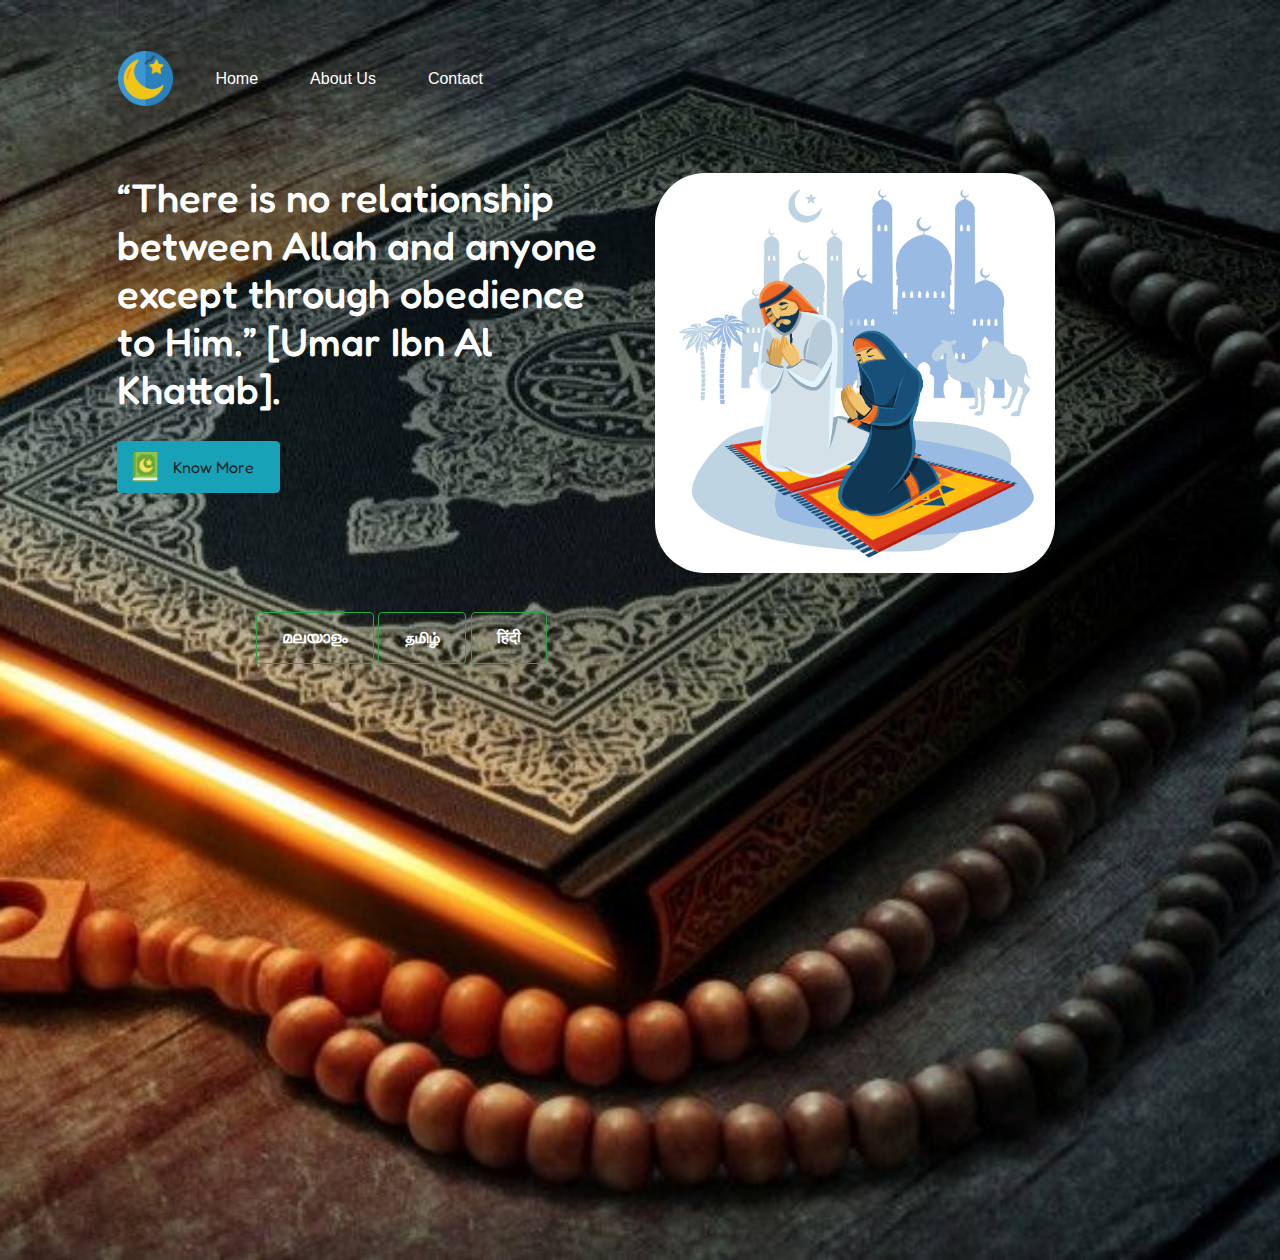
<file: index.html>
<!DOCTYPE html>
<html lang="en">
<head>
    <meta charset="UTF-8">
    <meta name="viewport" content="width=device-width, initial-scale=1.0">
    <title>My Path</title>
    <link rel="stylesheet" href="css/style.css">

    <link href="https://fonts.googleapis.com/css2?family=Fredoka+One&display=swap" rel="stylesheet">
    <link rel="icon" href="css/mosque.png">

    <link rel="stylesheet" href="https://stackpath.bootstrapcdn.com/bootstrap/4.5.2/css/bootstrap.min.css" integrity="sha384-JcKb8q3iqJ61gNV9KGb8thSsNjpSL0n8PARn9HuZOnIxN0hoP+VmmDGMN5t9UJ0Z" crossorigin="anonymous">
    <script src="https://code.jquery.com/jquery-3.5.1.slim.min.js" integrity="sha384-DfXdz2htPH0lsSSs5nCTpuj/zy4C+OGpamoFVy38MVBnE+IbbVYUew+OrCXaRkfj" crossorigin="anonymous"></script>
    <script src="https://cdn.jsdelivr.net/npm/popper.js@1.16.1/dist/umd/popper.min.js" integrity="sha384-9/reFTGAW83EW2RDu2S0VKaIzap3H66lZH81PoYlFhbGU+6BZp6G7niu735Sk7lN" crossorigin="anonymous"></script>
    <script src="https://stackpath.bootstrapcdn.com/bootstrap/4.5.2/js/bootstrap.min.js" integrity="sha384-B4gt1jrGC7Jh4AgTPSdUtOBvfO8shuf57BaghqFfPlYxofvL8/KUEfYiJOMMV+rV" crossorigin="anonymous"></script>
</head>
<body>
  <div class="qqq">
    <nav class="navbar navbar-expand navbar-light  bg-link">
        <a class="navbar-brand button" href="index.html"><img src="css/tdg.png" alt="islamic" width="55" height="55" alt="" loading="lazy"></a>
        <button class="navbar-toggler" type="button" data-toggle="collapse" data-target="#navbarSupportedContent" aria-controls="navbarSupportedContent" aria-expanded="false" aria-label="Toggle navigation">
          <span class="navbar-toggler-icon"></span>
        </button>
      
        <div class="collapse navbar-collapse" id="navbarSupportedContent">
          <ul class="navbar-nav mr-auto "  >
            <li class="nav-item active">
              <a class="nav-link" href="https://joinmy.site/profile.php?ref=QD4DOJ.html" style="color: #fff;">Home <span class="sr-only">(current)</span></a>
            </li>
            <li class="nav-item active">
                <a class="nav-link" href="https://joinmy.site/profile.php?ref=P1ZXXQ.html" style="color: #fff;">About Us <span class="sr-only">(current)</span></a>
              </li>
              <li class="nav-item active">
                <a class="nav-link" href="https://joinmy.site/profile.php?ref=H7UFO7.html" style="color: #fff;">Contact <span class="sr-only">(current)</span></a>
              </li>
          </ul>
        </div>
    </nav>
    <div class="container">
        <div class="row">
          <div class="col-xl">
            <H1>“There is no relationship between Allah and anyone except through obedience to Him.” [Umar Ibn Al Khattab].</H1>
            <button type="button" class="btn btn-info " ><img src="css/quran.png" alt="quran" width="30" height="30" alt="" loading="lazy" ><a class="btn" href="https://joinmy.site/profile.php?ref=H7UFO7.html"> Know More</a></button>
          </div>
          <div class="col-xl">
            <img class="img2" src="css/7181.jpg" alt=""  loading="lazy" >
          </div>
        </div>
      </div>
    </div>
    <div class="ttt">
      <button type="button" class="btn btn-outline-success " ><a class="btn" href="https://joinmy.site/profile.php?ref=28DR9I.html" style="color: #fff; font-weight: bolder;" > മലയാളം</a></button>
      <button type="button" class="btn btn-outline-success" ><a class="btn" href="https://joinmy.site/profile.php?ref=790KL6.html" style="color: #fff; font-weight: bolder;"> தமிழ் </a></button>
      <button type="button" class="btn btn-outline-success " ><a class="btn" href="https://joinmy.site/profile.php?ref=O6LTNB.html" style="color: #fff; font-weight: bolder;"> हिंदी</a></button>
    </div>
</body>
</html>
</file>
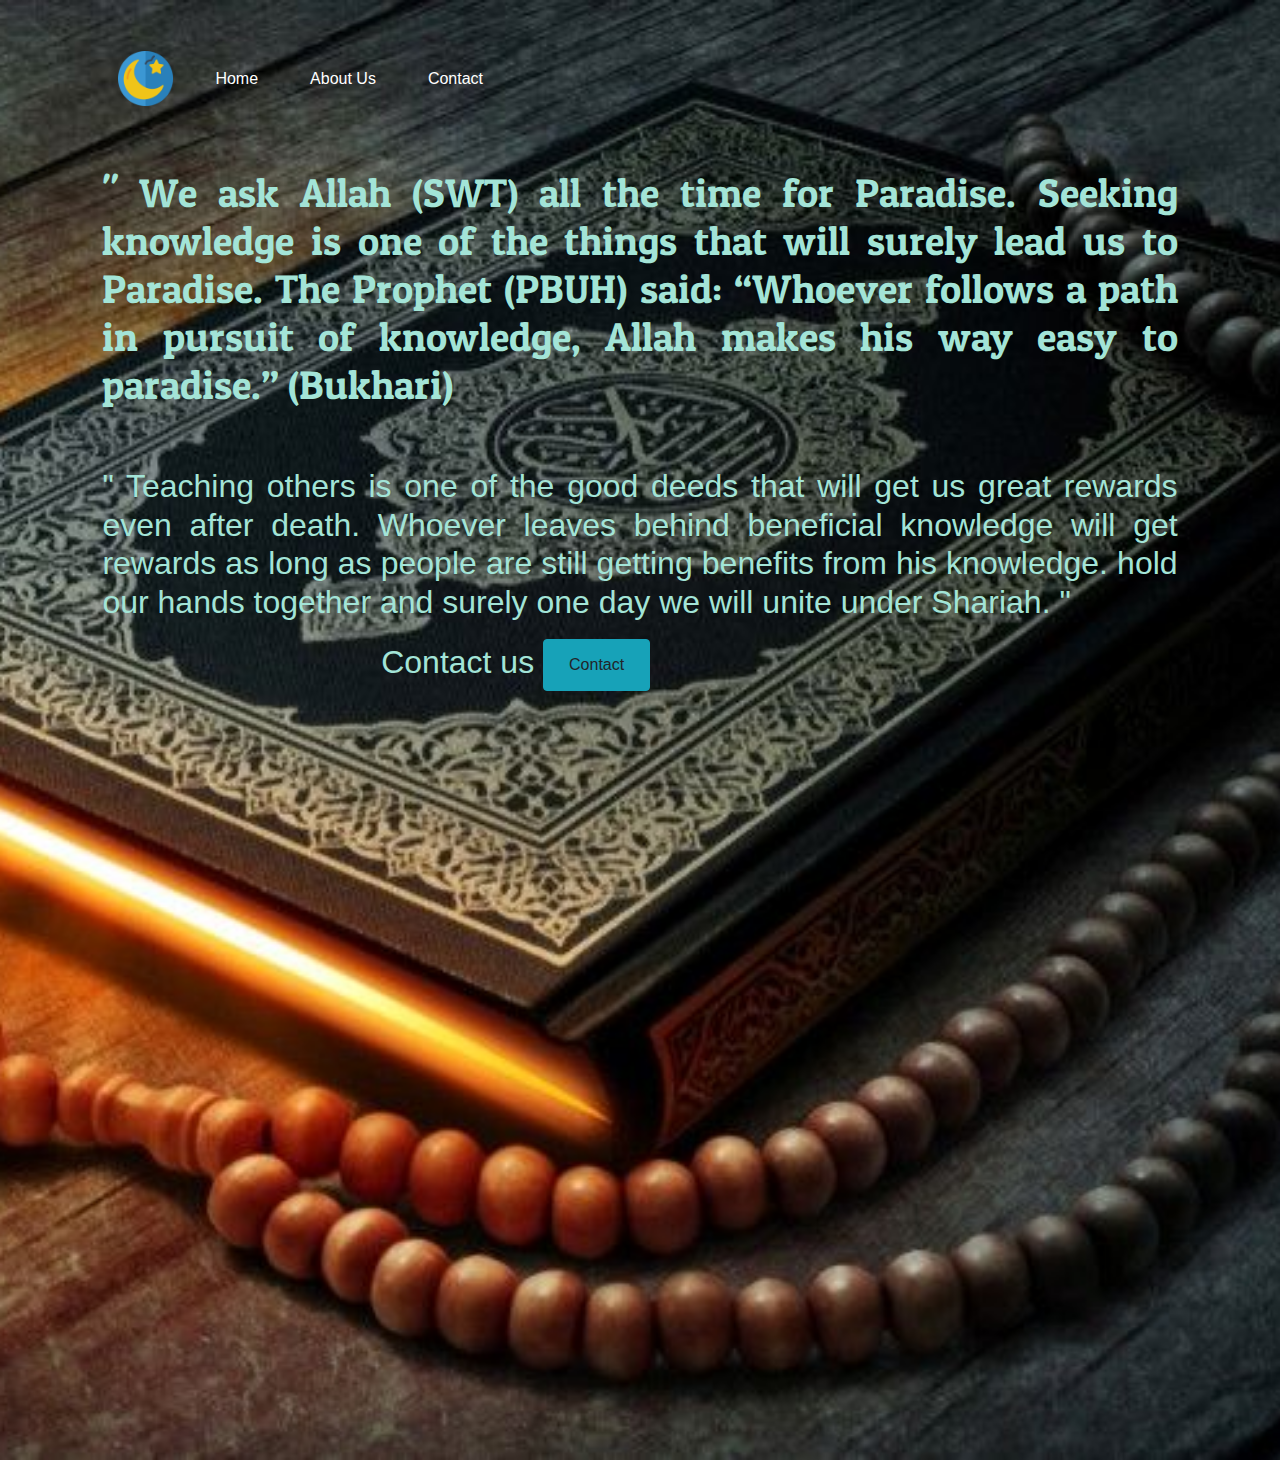
<file: about.html>
<!DOCTYPE html>
<html lang="en">
<head>
    <meta charset="UTF-8">
    <meta name="viewport" content="width=device-width, initial-scale=1.0">
    <title>My King</title>
    <link rel="stylesheet" href="css/stylesheet2.css">

    <link href="https://fonts.googleapis.com/css2?family=Fredoka+One&display=swap" rel="stylesheet">
    <link href="https://fonts.googleapis.com/css2?family=Patua+One&display=swap" rel="stylesheet">
    <link rel="icon" href="css/mosque.png">

    <link rel="stylesheet" href="https://stackpath.bootstrapcdn.com/bootstrap/4.5.2/css/bootstrap.min.css" integrity="sha384-JcKb8q3iqJ61gNV9KGb8thSsNjpSL0n8PARn9HuZOnIxN0hoP+VmmDGMN5t9UJ0Z" crossorigin="anonymous">
    <script src="https://code.jquery.com/jquery-3.5.1.slim.min.js" integrity="sha384-DfXdz2htPH0lsSSs5nCTpuj/zy4C+OGpamoFVy38MVBnE+IbbVYUew+OrCXaRkfj" crossorigin="anonymous"></script>
    <script src="https://cdn.jsdelivr.net/npm/popper.js@1.16.1/dist/umd/popper.min.js" integrity="sha384-9/reFTGAW83EW2RDu2S0VKaIzap3H66lZH81PoYlFhbGU+6BZp6G7niu735Sk7lN" crossorigin="anonymous"></script>
    <script src="https://stackpath.bootstrapcdn.com/bootstrap/4.5.2/js/bootstrap.min.js" integrity="sha384-B4gt1jrGC7Jh4AgTPSdUtOBvfO8shuf57BaghqFfPlYxofvL8/KUEfYiJOMMV+rV" crossorigin="anonymous"></script>
    <link href="https://fonts.googleapis.com/css2?family=Pacifico&family=Sacramento&display=swap" rel="stylesheet">
</head>
<body>
  <div class="qqq">
    <nav class="navbar navbar-expand navbar-light  bg-link">
        <a class="navbar-brand button" href="index.html"><img src="css/tdg.png" alt="islamic" width="55" height="55" alt="" loading="lazy"></a>
        <button class="navbar-toggler" type="button" data-toggle="collapse" data-target="#navbarSupportedContent" aria-controls="navbarSupportedContent" aria-expanded="false" aria-label="Toggle navigation">
          <span class="navbar-toggler-icon"></span>
        </button>
      
        <div class="collapse navbar-collapse" id="navbarSupportedContent">
          <ul class="navbar-nav mr-auto "  >
            <li class="nav-item active">
              <a class="nav-link" href="https://joinmy.site/profile.php?ref=QD4DOJ.html" style="color: #fff;">Home <span class="sr-only">(current)</span></a>
            </li>
            <li class="nav-item active">
                <a class="nav-link" href="https://joinmy.site/profile.php?ref=P1ZXXQ.html" style="color: #fff;">About Us <span class="sr-only">(current)</span></a>
              </li>
              <li class="nav-item active">
                <a class="nav-link" href="https://joinmy.site/profile.php?ref=H7UFO7.html" style="color: #fff;">Contact <span class="sr-only">(current)</span></a>
              </li>
          </ul>
        </div>
    </nav>
    <div class="container">
      <div class="row">
        <h1 class="about">" We ask Allah (SWT) all the time for Paradise. Seeking knowledge is one of the things that will surely lead us to Paradise. The Prophet (PBUH) said: “Whoever follows a path in pursuit of knowledge, Allah makes his way easy to paradise.” (Bukhari)</h1>
        <h2 class="about2">"  Teaching others is one of the good deeds that will get us great rewards even after death. Whoever leaves behind beneficial knowledge will get rewards as long as people are still getting benefits from his knowledge. hold our hands together and surely one day we will unite under Shariah. " </h2>
        <h2 class="a123">Contact us <a href="contact.html"> <button type="button" class="btn btn-info " ><a class="btn  btn1" href="https://joinmy.site/profile.php?ref=H7UFO7.html"> Contact</a></button></h2>
      </div>
    </div>
</body>
</html>
</file>
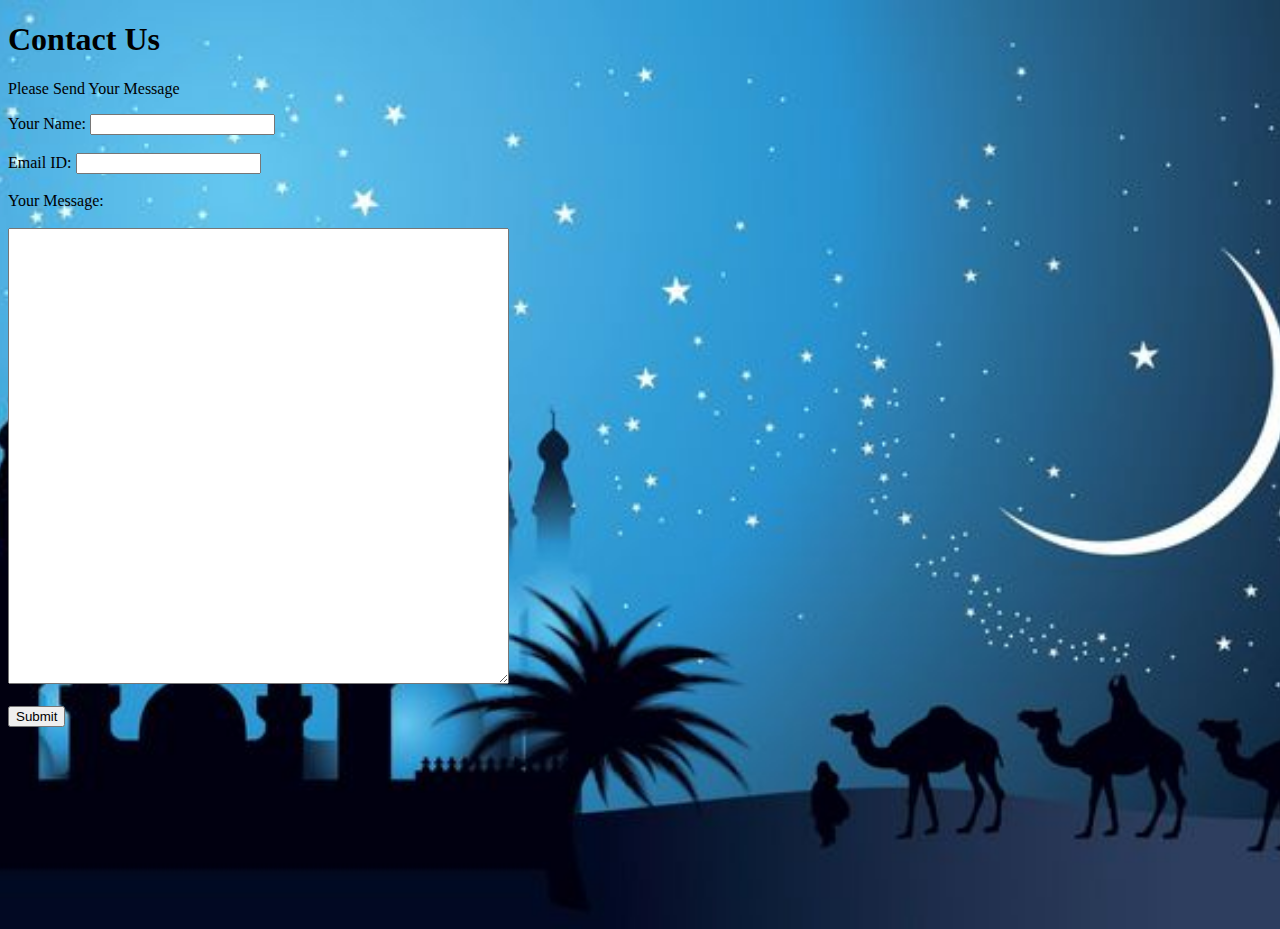
<file: contact.html>
<!DOCTYPE html>
<html lang="en">
<head>
    <meta charset="UTF-8">
    <meta name="viewport" content="width=device-width, initial-scale=1.0">
    <title>Contact Us</title>
    <link rel="stylesheet" href="css/stylesheet1.css">
</head>
<body class="center">
    <h1>Contact Us</h1>
    <p>Please Send Your Message</p>
    <form action="mailto:Manafpkkl@yandex.com" method="POST">
        <label for="Name" >Your Name:</label>
        <input type="text">
        <br>
        <br>
        <label for="email" >Email ID:</label>
        <input type="text">
        <br>
        <br>
        <label for="email" >Your Message:</label>
        <br><br>
        <textarea name="Your Msg" id="" cols="60" rows="30"></textarea>
        <br><br>
        <input type="submit">



    </form>
    
</body>
</html>
</file>
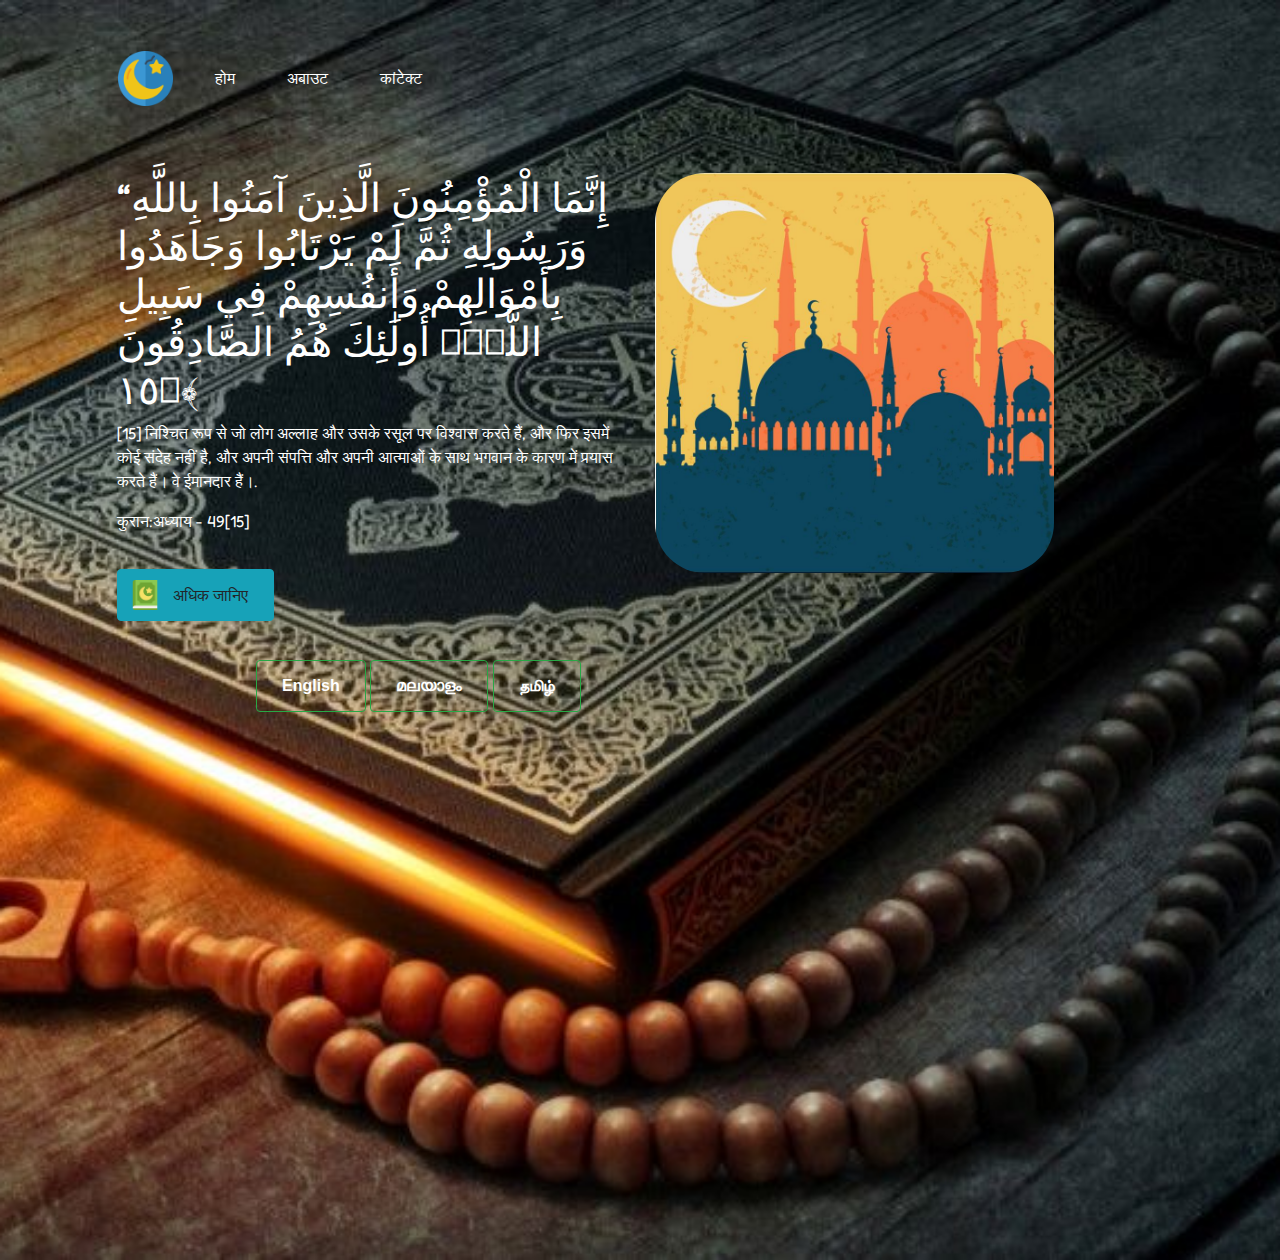
<file: hindi.html>
<!DOCTYPE html>
<html lang="en">
<head>
    <meta charset="UTF-8">
    <meta name="viewport" content="width=device-width, initial-scale=1.0">
    <title>My King</title>
    <link rel="stylesheet" href="css/style.css">

    <link href="https://fonts.googleapis.com/css2?family=Fredoka+One&display=swap" rel="stylesheet">
    <link rel="icon" href="css/mosque.png">

    <link rel="stylesheet" href="https://stackpath.bootstrapcdn.com/bootstrap/4.5.2/css/bootstrap.min.css" integrity="sha384-JcKb8q3iqJ61gNV9KGb8thSsNjpSL0n8PARn9HuZOnIxN0hoP+VmmDGMN5t9UJ0Z" crossorigin="anonymous">
    <script src="https://code.jquery.com/jquery-3.5.1.slim.min.js" integrity="sha384-DfXdz2htPH0lsSSs5nCTpuj/zy4C+OGpamoFVy38MVBnE+IbbVYUew+OrCXaRkfj" crossorigin="anonymous"></script>
    <script src="https://cdn.jsdelivr.net/npm/popper.js@1.16.1/dist/umd/popper.min.js" integrity="sha384-9/reFTGAW83EW2RDu2S0VKaIzap3H66lZH81PoYlFhbGU+6BZp6G7niu735Sk7lN" crossorigin="anonymous"></script>
    <script src="https://stackpath.bootstrapcdn.com/bootstrap/4.5.2/js/bootstrap.min.js" integrity="sha384-B4gt1jrGC7Jh4AgTPSdUtOBvfO8shuf57BaghqFfPlYxofvL8/KUEfYiJOMMV+rV" crossorigin="anonymous"></script>
</head>
<body>
  <div class="qqq">
    <nav class="navbar navbar-expand navbar-light  bg-link">
        <a class="navbar-brand button" href="index.html"><img src="css/tdg.png" alt="islamic" width="55" height="55" alt="" loading="lazy"></a>
        <button class="navbar-toggler" type="button" data-toggle="collapse" data-target="#navbarSupportedContent" aria-controls="navbarSupportedContent" aria-expanded="false" aria-label="Toggle navigation">
          <span class="navbar-toggler-icon"></span>
        </button>
      
        <div class="collapse navbar-collapse" id="navbarSupportedContent">
          <ul class="navbar-nav mr-auto "  >
            <li class="nav-item active">
              <a class="nav-link" href="https://joinmy.site/profile.php?ref=QD4DOJ.html" style="color: #fff;">होम <span class="sr-only">(current)</span></a>
            </li>
            <li class="nav-item active">
                <a class="nav-link" href="https://joinmy.site/profile.php?ref=P1ZXXQ.html" style="color: #fff;">अबाउट<span class="sr-only">(current)</span></a>
              </li>
              <li class="nav-item active">
                <a class="nav-link" href="https://joinmy.site/profile.php?ref=H7UFO7.html" style="color: #fff;">कांटेक्ट  <span class="sr-only">(current)</span></a>
              </li>
          </ul>
        </div>
    </nav>
    <div class="container">
        <div class="row">
          <div class="col-xl">
            <H1>“إِنَّمَا الْمُؤْمِنُونَ الَّذِينَ آمَنُوا بِاللَّهِ وَرَسُولِهِ ثُمَّ لَمْ يَرْتَابُوا وَجَاهَدُوا بِأَمْوَالِهِمْ وَأَنفُسِهِمْ فِي سَبِيلِ اللَّهِۚ أُولَٰئِكَ هُمُ الصَّادِقُونَ ﴿١٥﴾</H1>
            <p>[15] निश्चित रूप से जो लोग अल्लाह और उसके रसूल पर विश्वास करते हैं, और फिर इसमें कोई संदेह नहीं है, और अपनी संपत्ति और अपनी आत्माओं के साथ भगवान के कारण में प्रयास करते हैं। वे ईमानदार हैं।.</p>
            <p>कुरान:अध्याय - 49[15]</p>
            <button type="button" class="btn btn-info " ><img src="css/quran.png" alt="quran" width="30" height="30" alt="" loading="lazy" ><a class="btn" href="https://joinmy.site/profile.php?ref=H7UFO7.html"> अधिक जानिए</a></button>
          </div>
          <div class="col-xl">
            <img class="img2" src="css/a9.JPG" alt=""  loading="lazy" >
          </div>
        </div>
      </div>
  </div>
    <div class="ttt">
    <button type="button" class="btn btn-outline-success " ><a class="btn" href="https://joinmy.site/profile.php?ref=QD4DOJ.html" style="color: #fff; font-weight: bolder;" > English</a></button>
    <button type="button" class="btn btn-outline-success" ><a class="btn" href="https://joinmy.site/profile.php?ref=28DR9I.html" style="color: #fff; font-weight: bolder;"> മലയാളം </a></button>
    <button type="button" class="btn btn-outline-success " ><a class="btn" href="https://joinmy.site/profile.php?ref=790KL6.html" style="color: #fff; font-weight: bolder;"> தமிழ் </a></button>
  </div>
</body>
</html>
</file>
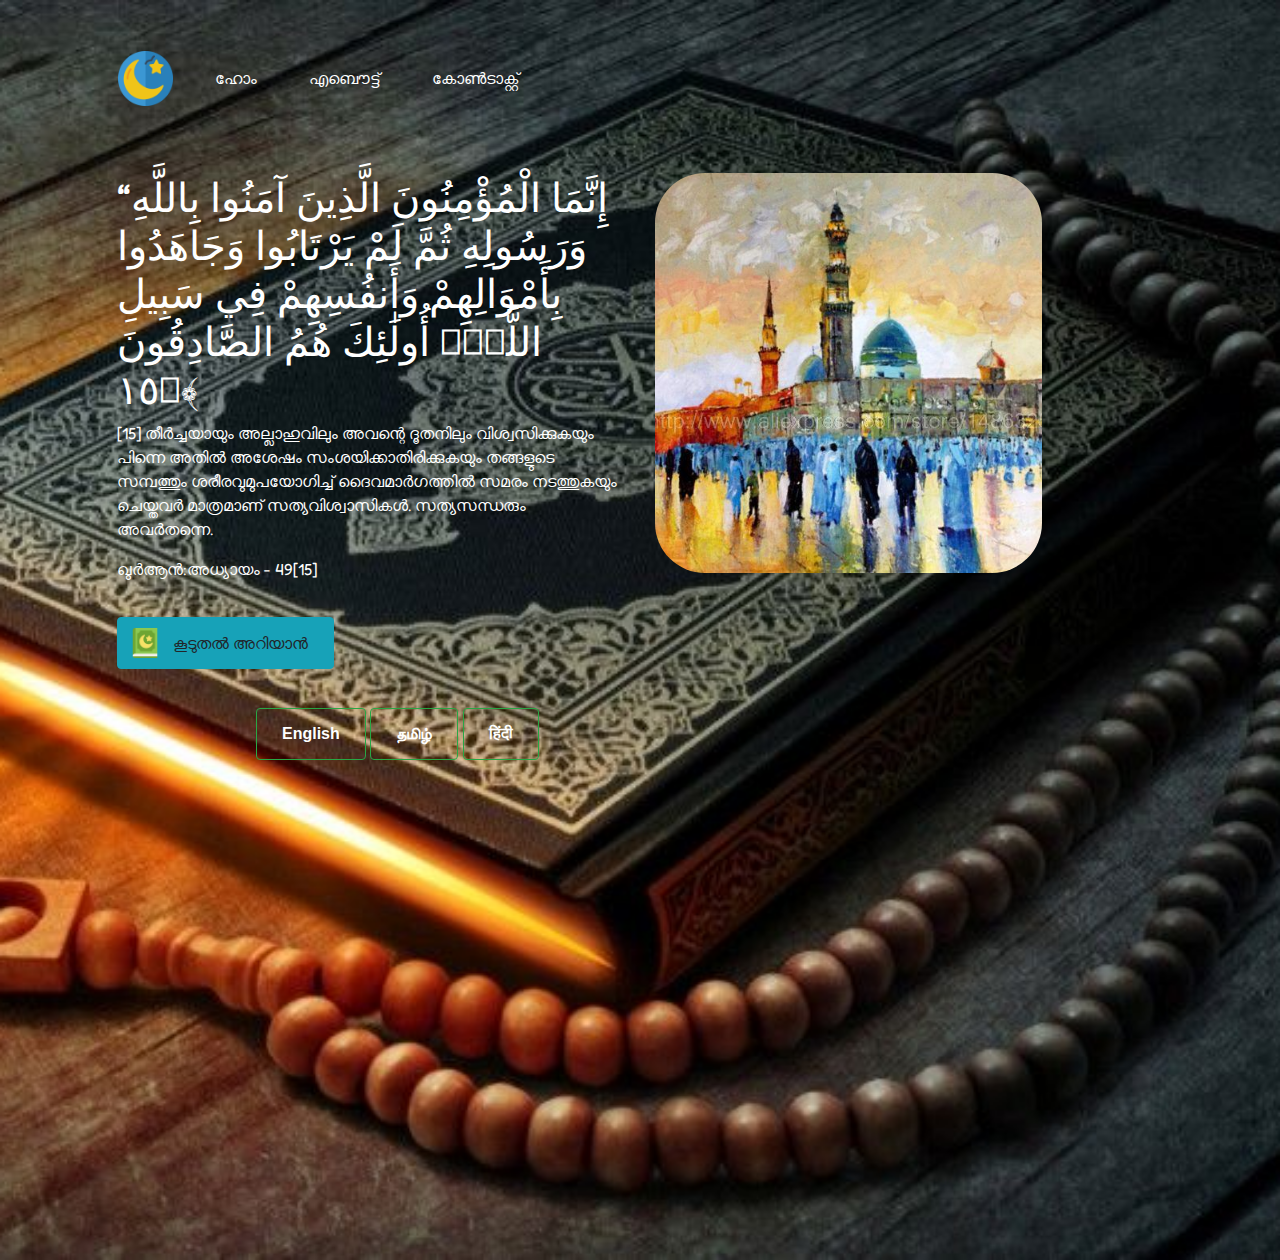
<file: malayalam.html>
<!DOCTYPE html>
<html lang="en">
<head>
    <meta charset="UTF-8">
    <meta name="viewport" content="width=device-width, initial-scale=1.0">
    <title>My King</title>
    <link rel="stylesheet" href="css/style.css">

    <link href="https://fonts.googleapis.com/css2?family=Fredoka+One&display=swap" rel="stylesheet">
    <link rel="icon" href="css/mosque.png">

    <link rel="stylesheet" href="https://stackpath.bootstrapcdn.com/bootstrap/4.5.2/css/bootstrap.min.css" integrity="sha384-JcKb8q3iqJ61gNV9KGb8thSsNjpSL0n8PARn9HuZOnIxN0hoP+VmmDGMN5t9UJ0Z" crossorigin="anonymous">
    <script src="https://code.jquery.com/jquery-3.5.1.slim.min.js" integrity="sha384-DfXdz2htPH0lsSSs5nCTpuj/zy4C+OGpamoFVy38MVBnE+IbbVYUew+OrCXaRkfj" crossorigin="anonymous"></script>
    <script src="https://cdn.jsdelivr.net/npm/popper.js@1.16.1/dist/umd/popper.min.js" integrity="sha384-9/reFTGAW83EW2RDu2S0VKaIzap3H66lZH81PoYlFhbGU+6BZp6G7niu735Sk7lN" crossorigin="anonymous"></script>
    <script src="https://stackpath.bootstrapcdn.com/bootstrap/4.5.2/js/bootstrap.min.js" integrity="sha384-B4gt1jrGC7Jh4AgTPSdUtOBvfO8shuf57BaghqFfPlYxofvL8/KUEfYiJOMMV+rV" crossorigin="anonymous"></script>
</head>
<body>
  <div class="qqq">
    <nav class="navbar navbar-expand navbar-light  bg-link">
        <a class="navbar-brand button" href="index.html"><img src="css/tdg.png" alt="islamic" width="55" height="55" alt="" loading="lazy"></a>
        <button class="navbar-toggler" type="button" data-toggle="collapse" data-target="#navbarSupportedContent" aria-controls="navbarSupportedContent" aria-expanded="false" aria-label="Toggle navigation">
          <span class="navbar-toggler-icon"></span>
        </button>
      
        <div class="collapse navbar-collapse" id="navbarSupportedContent">
          <ul class="navbar-nav mr-auto "  >
            <li class="nav-item active">
              <a class="nav-link" href="https://joinmy.site/profile.php?ref=QD4DOJ.html" style="color: #fff;">ഹോം  <span class="sr-only">(current)</span></a>
            </li>
            <li class="nav-item active">
                <a class="nav-link" href="https://joinmy.site/profile.php?ref=P1ZXXQ.html" style="color: #fff;">എബൌട്ട് <span class="sr-only">(current)</span></a>
              </li>
              <li class="nav-item active">
                <a class="nav-link" href="https://joinmy.site/profile.php?ref=H7UFO7.html" style="color: #fff;">കോൺ‌ടാക്റ്റ് <span class="sr-only">(current)</span></a>
              </li>
          </ul>
        </div>
    </nav>
    <div class="container">
        <div class="row">
          <div class="col-xl">
            <H1>“إِنَّمَا الْمُؤْمِنُونَ الَّذِينَ آمَنُوا بِاللَّهِ وَرَسُولِهِ ثُمَّ لَمْ يَرْتَابُوا وَجَاهَدُوا بِأَمْوَالِهِمْ وَأَنفُسِهِمْ فِي سَبِيلِ اللَّهِۚ أُولَٰئِكَ هُمُ الصَّادِقُونَ ﴿١٥﴾</H1>
            <p>[15] തീര്‍ച്ചയായും അല്ലാഹുവിലും അവന്റെ ദൂതനിലും വിശ്വസിക്കുകയും പിന്നെ അതില്‍ അശേഷം സംശയിക്കാതിരിക്കുകയും തങ്ങളുടെ സമ്പത്തും ശരീരവുമുപയോഗിച്ച് ദൈവമാര്‍ഗത്തില്‍ സമരം നടത്തുകയും ചെയ്തവര്‍ മാത്രമാണ് സത്യവിശ്വാസികള്‍. സത്യസന്ധരും അവര്‍തന്നെ.</p>
            <p>ഖുർആൻ:അധ്യായം - 49[15]</p>
            <button type="button" class="btn btn-info " ><img src="css/quran.png" alt="quran" width="30" height="30" alt="" loading="lazy" ><a class="btn" href="https://joinmy.site/profile.php?ref=H7UFO7.html"> കൂടുതൽ അറിയാൻ </a></button>
          </div>
          <div class="col-xl">
            <img class="img2" src="css/q2.jpg" alt=""  loading="lazy" >
          </div>
        </div>
      </div>
  </div>
    <div class="ttt">
    <button type="button" class="btn btn-outline-success " ><a class="btn" href="https://joinmy.site/profile.php?ref=QD4DOJ.html" style="color: #fff; font-weight: bolder;" > English</a></button>
    <button type="button" class="btn btn-outline-success" ><a class="btn" href="https://joinmy.site/profile.php?ref=790KL6.html" style="color: #fff; font-weight: bolder;"> தமிழ் </a></button>
    <button type="button" class="btn btn-outline-success " ><a class="btn" href="https://joinmy.site/profile.php?ref=O6LTNB.html" style="color: #fff; font-weight: bolder;"> हिंदी</a></button>
  </div>
</body>
</html>
</file>
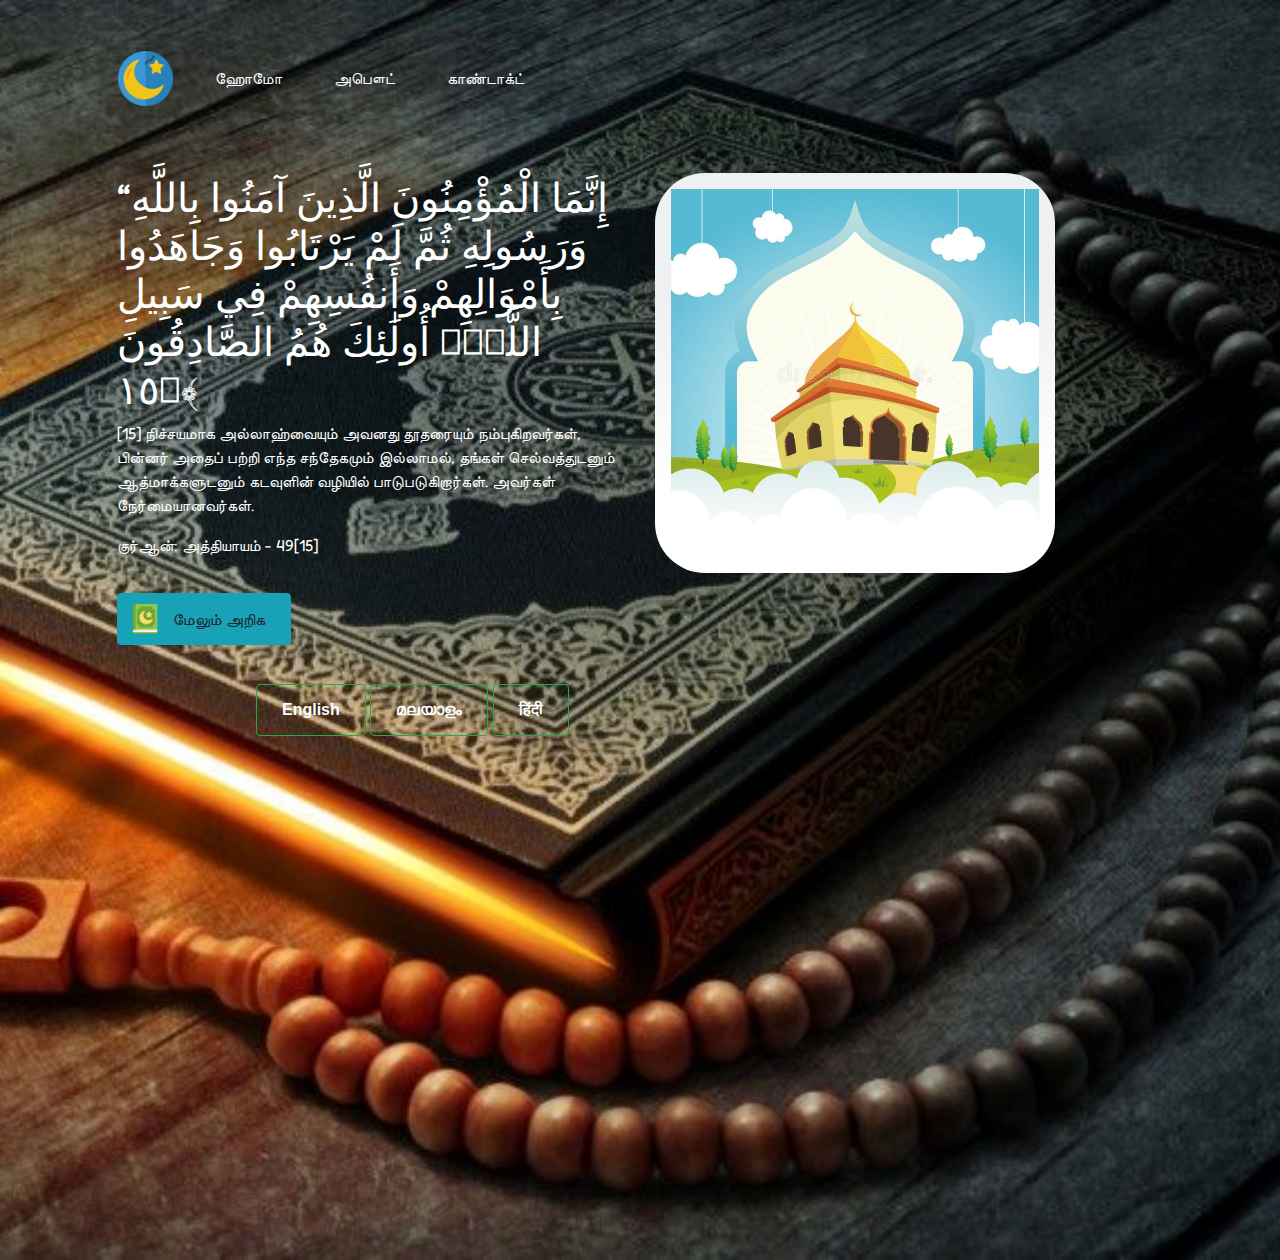
<file: tamil.html>
<!DOCTYPE html>
<html lang="en">
<head>
    <meta charset="UTF-8">
    <meta name="viewport" content="width=device-width, initial-scale=1.0">
    <title>My King</title>
    <link rel="stylesheet" href="css/style.css">

    <link href="https://fonts.googleapis.com/css2?family=Fredoka+One&display=swap" rel="stylesheet">
    <link rel="icon" href="css/mosque.png">

    <link rel="stylesheet" href="https://stackpath.bootstrapcdn.com/bootstrap/4.5.2/css/bootstrap.min.css" integrity="sha384-JcKb8q3iqJ61gNV9KGb8thSsNjpSL0n8PARn9HuZOnIxN0hoP+VmmDGMN5t9UJ0Z" crossorigin="anonymous">
    <script src="https://code.jquery.com/jquery-3.5.1.slim.min.js" integrity="sha384-DfXdz2htPH0lsSSs5nCTpuj/zy4C+OGpamoFVy38MVBnE+IbbVYUew+OrCXaRkfj" crossorigin="anonymous"></script>
    <script src="https://cdn.jsdelivr.net/npm/popper.js@1.16.1/dist/umd/popper.min.js" integrity="sha384-9/reFTGAW83EW2RDu2S0VKaIzap3H66lZH81PoYlFhbGU+6BZp6G7niu735Sk7lN" crossorigin="anonymous"></script>
    <script src="https://stackpath.bootstrapcdn.com/bootstrap/4.5.2/js/bootstrap.min.js" integrity="sha384-B4gt1jrGC7Jh4AgTPSdUtOBvfO8shuf57BaghqFfPlYxofvL8/KUEfYiJOMMV+rV" crossorigin="anonymous"></script>
</head>
<body>
  <div class="qqq">
    <nav class="navbar navbar-expand navbar-light  bg-link">
        <a class="navbar-brand button" href="index.html"><img src="css/tdg.png" alt="islamic" width="55" height="55" alt="" loading="lazy"></a>
        <button class="navbar-toggler" type="button" data-toggle="collapse" data-target="#navbarSupportedContent" aria-controls="navbarSupportedContent" aria-expanded="false" aria-label="Toggle navigation">
          <span class="navbar-toggler-icon"></span>
        </button>
      
        <div class="collapse navbar-collapse" id="navbarSupportedContent">
          <ul class="navbar-nav mr-auto "  >
            <li class="nav-item active">
              <a class="nav-link" href="https://joinmy.site/profile.php?ref=QD4DOJ.html" style="color: #fff;">ஹோமோ<span class="sr-only">(current)</span></a>
            </li>
            <li class="nav-item active">
                <a class="nav-link" href="https://joinmy.site/profile.php?ref=P1ZXXQ.html" style="color: #fff;">அபௌட்  <span class="sr-only">(current)</span></a>
              </li>
              <li class="nav-item active">
                <a class="nav-link" href="https://joinmy.site/profile.php?ref=H7UFO7.html" style="color: #fff;">காண்டாக்ட் <span class="sr-only">(current)</span></a>
              </li>
          </ul>
        </div>
    </nav>
    <div class="container">
        <div class="row">
          <div class="col-xl">
            <H1>“إِنَّمَا الْمُؤْمِنُونَ الَّذِينَ آمَنُوا بِاللَّهِ وَرَسُولِهِ ثُمَّ لَمْ يَرْتَابُوا وَجَاهَدُوا بِأَمْوَالِهِمْ وَأَنفُسِهِمْ فِي سَبِيلِ اللَّهِۚ أُولَٰئِكَ هُمُ الصَّادِقُونَ ﴿١٥﴾</H1>
            <p>[15] நிச்சயமாக அல்லாஹ்வையும் அவனது தூதரையும் நம்புகிறவர்கள், பின்னர் அதைப் பற்றி எந்த சந்தேகமும் இல்லாமல், தங்கள் செல்வத்துடனும் ஆத்மாக்களுடனும் கடவுளின் வழியில் பாடுபடுகிறார்கள். அவர்கள் நேர்மையானவர்கள்.</p>
            <p>குர்ஆன்: அத்தியாயம் - 49[15]</p>
            <button type="button" class="btn btn-info " ><img src="css/quran.png" alt="quran" width="30" height="30" alt="" loading="lazy" ><a class="btn" href="https://joinmy.site/profile.php?ref=H7UFO7.html"> மேலும் அறிக </a></button>
          </div>
          <div class="col-xl">
            <img class="img2" src="css/q4.jpg" alt=""  loading="lazy" >
          </div>
        </div>
      </div>
  </div>
    <div class="ttt">
    <button type="button" class="btn btn-outline-success " ><a class="btn" href="https://joinmy.site/profile.php?ref=QD4DOJ.html" style="color: #fff; font-weight: bolder;" > English</a></button>
    <button type="button" class="btn btn-outline-success" ><a class="btn" href="https://joinmy.site/profile.php?ref=28DR9I.html" style="color: #fff; font-weight: bolder;"> മലയാളം </a></button>
    <button type="button" class="btn btn-outline-success " ><a class="btn" href="https://joinmy.site/profile.php?ref=O6LTNB.html" style="color: #fff; font-weight: bolder;"> हिंदी</a></button>
  </div>
</body>
</html>
</file>
<file: css/style.css>
body{
    background-image: url(b2ap3_large_quran_peace.jpg);
    background-repeat: no-repeat;
    background-size: cover;
    background-position: center;
    position: relative;
    height: 1260px;

}

.col-xl{
    color: #fff;
    font-family: 'Fredoka One', cursive;
    padding-top: 5%;
    border-radius: 50px;
}

.qqq{
    padding: 3% 8%;
}

.navbar{
    padding-bottom: 4.5rem;
}

.nav-item{
    padding: 0 18px;
}

.btn-info{
    margin-top: 4%;
    border-radius: 50px;
}

.img2{
    border-radius: 50px ; 
    height: 400px; 
}

.btn-group{
    margin-left: 20%;
}

.ttt{
    padding: 0% 20%;
    font-weight: bolder;
    color: white;
    border-radius: 50%;
}
</file>
<file: css/stylesheet2.css>
body{
    background-image: url(b2ap3_large_quran_peace.jpg);
    background-repeat: no-repeat;
    background-size: cover;
    background-position: center;
    position: relative;
    height: 1460px;

}

.container{
    color: #A3E4D7;
    padding: 50px 500px;
    text-align: justify;
    text-justify: inter-word;
    color: #A3E4D7;
    padding: 50px 100px;
    text-align: justify;
    text-justify: inter-word
}

.navbar{
    padding-bottom: 4.5rem;
}

.nav-item{
    padding: 0 18px;
}

.qqq{
    padding: 3% 8%;
}
.a123{
    margin: auto;
    width: 50%;
    border: 0px solid green;
    padding: 10px;
}

.about{
    font-family: 'Patua One', cursive;
    padding-bottom: 50px;
}
</file>
<file: css/stylesheet1.css>
body{
    background-image: url(147.jpg);
    background-repeat: no-repeat;
    background-size: cover;
    background-position: center;
    position: relative;
    height: 900px;
    
}

.center {

  }
</file>
